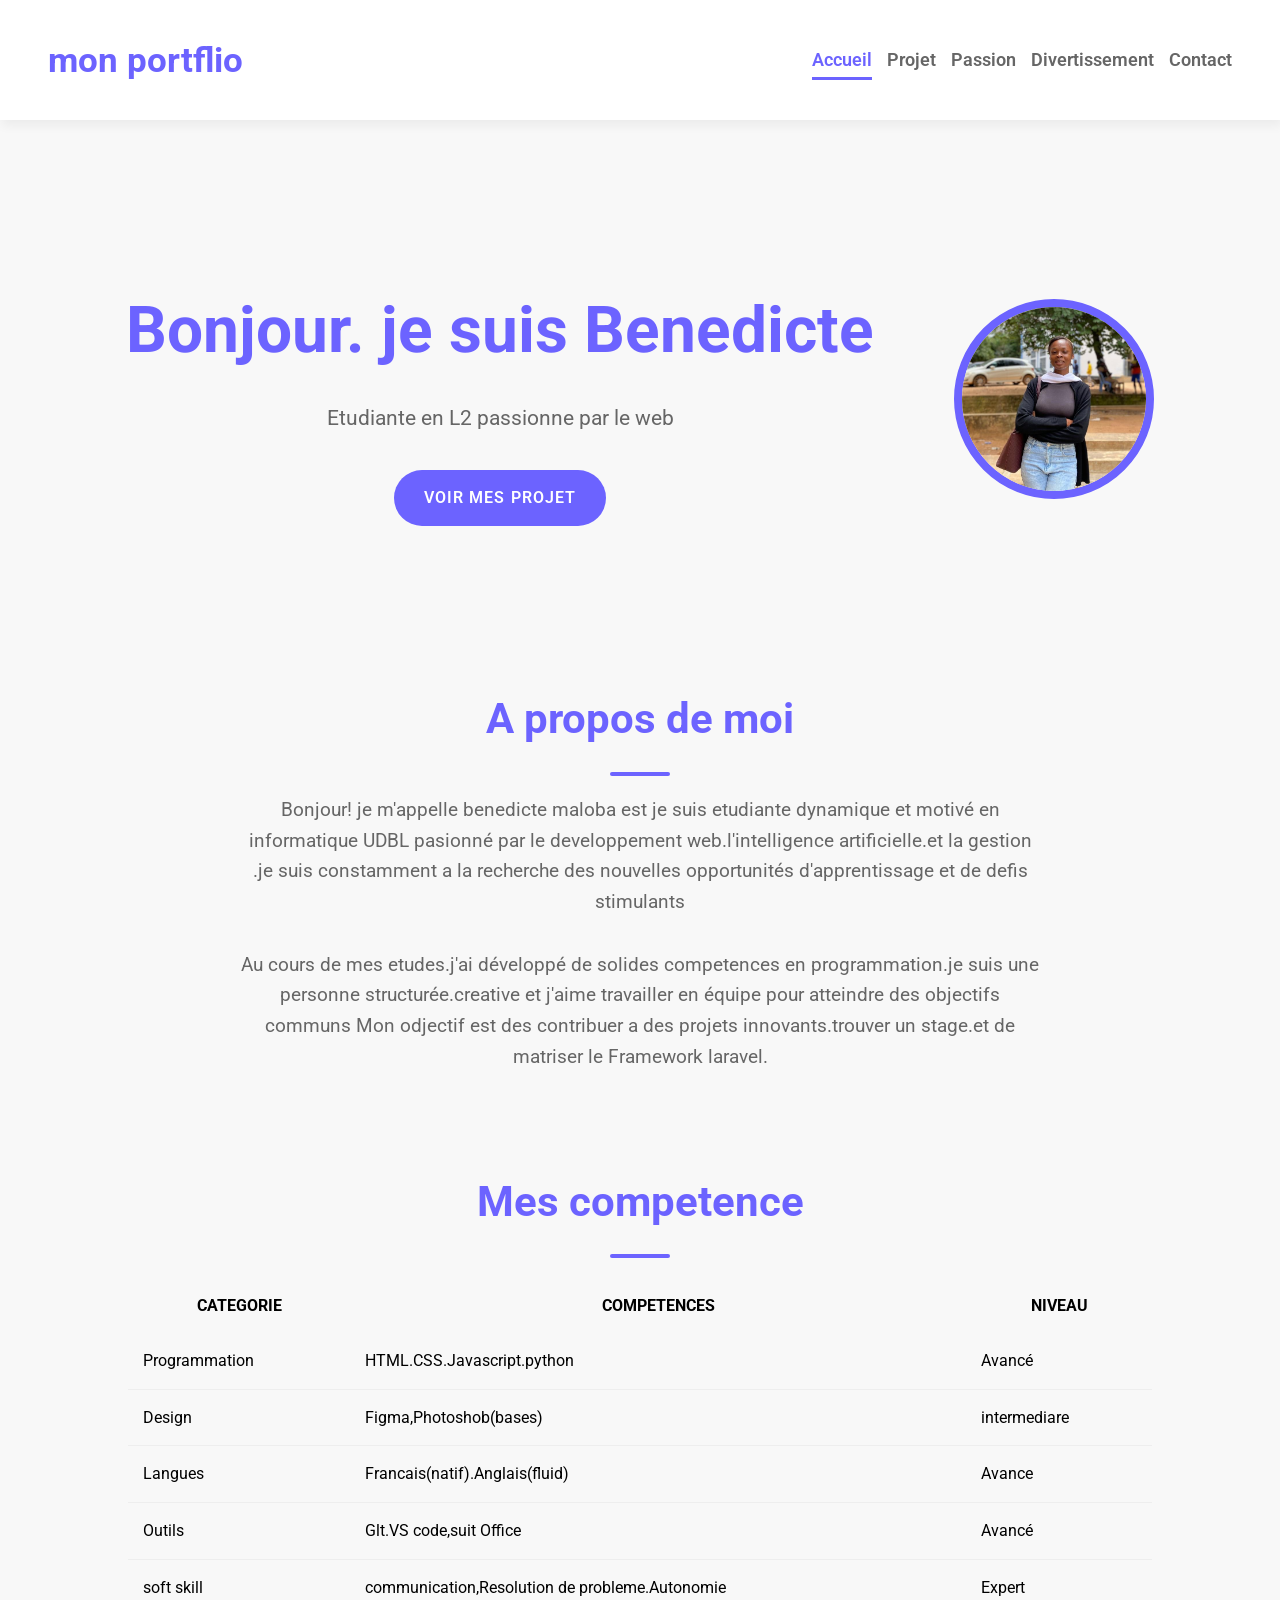
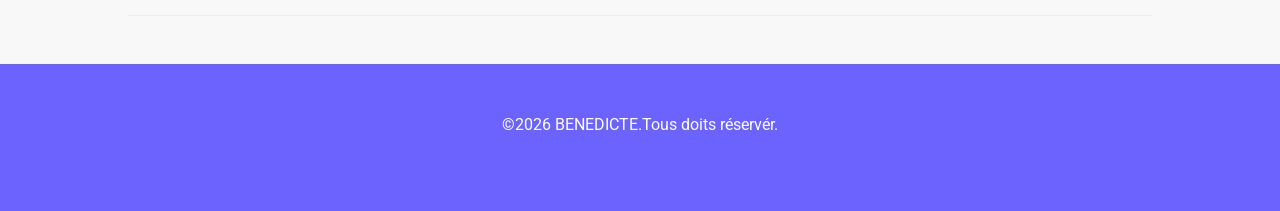
<file: index.html>
<!DOCTYPE html>
<html lang="en">
<head>
    <link rel="preconnect" href="https://fonts.googleapis.com">
<link rel="preconnect" href="https://fonts.gstatic.com" crossorigin>
<link href="https://fonts.googleapis.com/css2?family=Roboto:ital,wght@0,100..900;1,100..900&display=swap" rel="stylesheet">
    <meta charset="UTF-8">
    <meta name="viewport" content="width=device-width, initial-scale=1.0">
    <title>mon portflio</title>
<link rel="stylesheet" href="CSS/style.CSS">

</head>
<body>
<header>
    <div>
        <a href="">mon portflio</a>
    </div>
    <nav>
        <ul>
            
            <li><a href="index.html" class="active mlb ben">Accueil</a></li>
            <li><a href="Projet.html">Projet</a></li>
            <li><a href="passion.html">Passion</a></li>
            <li><a href="divertissement.html">Divertissement</a></li>
            <li><a href="contact.html">Contact</a></li>
        </ul>
    </nav>
</header>
<main>
    <section class ="hero">
        <div>
            <h1>Bonjour. je suis Benedicte</h1>
            <P>Etudiante en L2 passionne par le web</P>
            <a href="Projet.html">Voir mes projet</a>
        </div>
        <div>
            <img src="image/profil.jpg" alt="Ben">
        </div>
    </section>
    <section class="apropos">
        <h2>A propos de moi</h2>
            <p>
                Bonjour! je m'appelle benedicte maloba est je suis etudiante dynamique et motivé en 
                informatique UDBL pasionné par le developpement web.l'intelligence artificielle.et la
                 gestion .je suis constamment a la recherche des nouvelles opportunités
                  d'apprentissage et de defis stimulants
            </p>
            
            <p>
                Au cours de mes etudes.j'ai développé de solides competences en programmation.je suis
                une personne structurée.creative et j'aime travailler en équipe pour atteindre des objectifs
                communs Mon odjectif est des contribuer a des projets innovants.trouver un stage.et
                de matriser le Framework laravel.
            </p> 
    </section>

        <section class="competences">
            <h2>Mes competence </h2>
            <table>
                <tr>
                    <th>CATEGORIE</th>
                    <th>COMPETENCES</th>
                    <th>NIVEAU</th>
                </tr>
                <tr>
                    <td>Programmation</td> 
                     <td>HTML.CSS.Javascript.python</td>
                    <td>Avancé</td>
                <tr>
                    <td>Design</td>
                    <td>Figma,Photoshob(bases)</td>
                    <td>intermediare</td>
                <tr>
                    <td>Langues</td>
                    <td>Francais(natif).Anglais(fluid)</td>
                    <td>Avance</td>
                </tr>
                </tr>
                </tr>
                <tr>
                    <td>Outils</td>
                    <td>Glt.VS code,suit Office</td>
                    <td>Avancé</td>
                    <tr>
                        <td>soft skill</td>
                        <td>communication,Resolution de probleme.Autonomie</td>
                        <td>Expert</td>
                    </tr>
                </tr>
            </table>            
        </section>
</main>
<footer>
    <p>&copy;2026 BENEDICTE.Tous doits réservér.</p>
    <a href="https://github.com/ChrisKazang" target="_blank">
                                <i class="fab fa-github social-icon"></i>
                            </a>
                        <a href="https://www.linkedin.com/in/ton-username" target="linkedin">
                            <i class="fab fa-linkedin social-icon"></i>
                        </a>
                        <a href="https://x.com/ton-username" target="_blank">
                            <i class="fab fa-x social-icon"></i>
                        </a>
</footer>
</body>
</html>
</file>
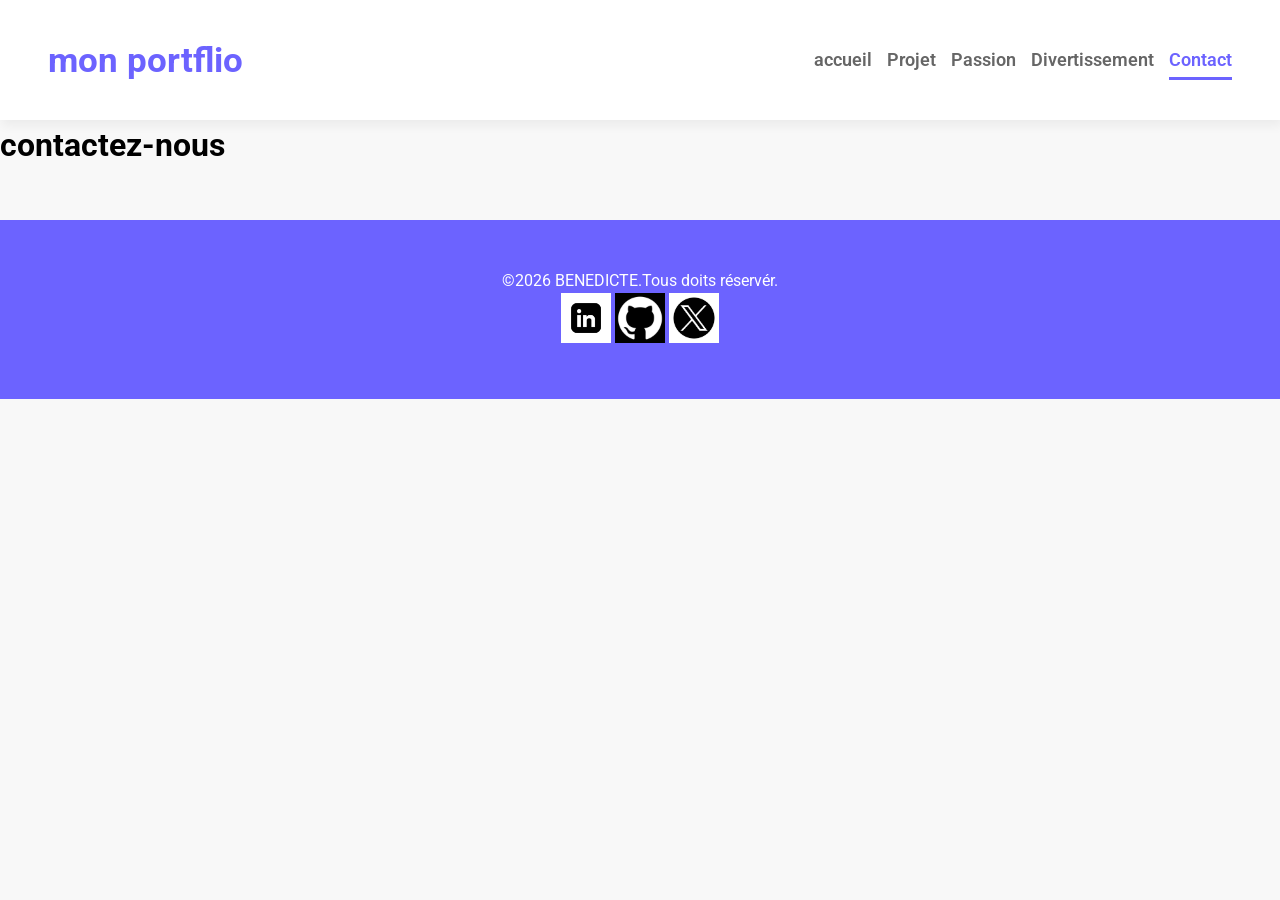
<file: contact.html>
<!DOCTYPE html>
<html lang="en">
<head>
    <link rel="preconnect" href="https://fonts.googleapis.com">
<link rel="preconnect" href="https://fonts.gstatic.com" crossorigin>
<link href="https://fonts.googleapis.com/css2?family=Roboto:ital,wght@0,100..900;1,100..900&display=swap" rel="stylesheet">
    <meta charset="UTF-8">
    <meta name="viewport" content="width=device-width, initial-scale=1.0">
    <title>mon portflio</title>
<link rel="stylesheet" href="CSS/style.CSS">

</head>
<body>
<header>
    <div>
        <a href="">mon portflio</a>
    </div>
    <nav>
        <ul>
            
            <li><a href="index.html">accueil</a></li>
            <li><a href="Projet.html">Projet</a></li>
            <li><a href="passion.html">Passion</a></li>
            <li><a href="divertissement.html">Divertissement</a></li>
            <li><a href="contact.html"class="active">Contact</a></li>
        </ul>
    </nav>
</header>
<main>
    <h1>contactez-nous</h1>
</main>   
<footer>
    <p>&copy;2026 BENEDICTE.Tous doits réservér.</p>
    <img src="image/IMG-20260313-WA0030.jpg" alt="Linkedin" width="50">
    <img src="image/IMG-20260313-WA0032(1).jpg" alt="Github" width="50">
    <img src="image/IMG-20260313-WA0031.jpg" alt="Twitter" width="50" >
</footer>
</body>
</html>
</file>
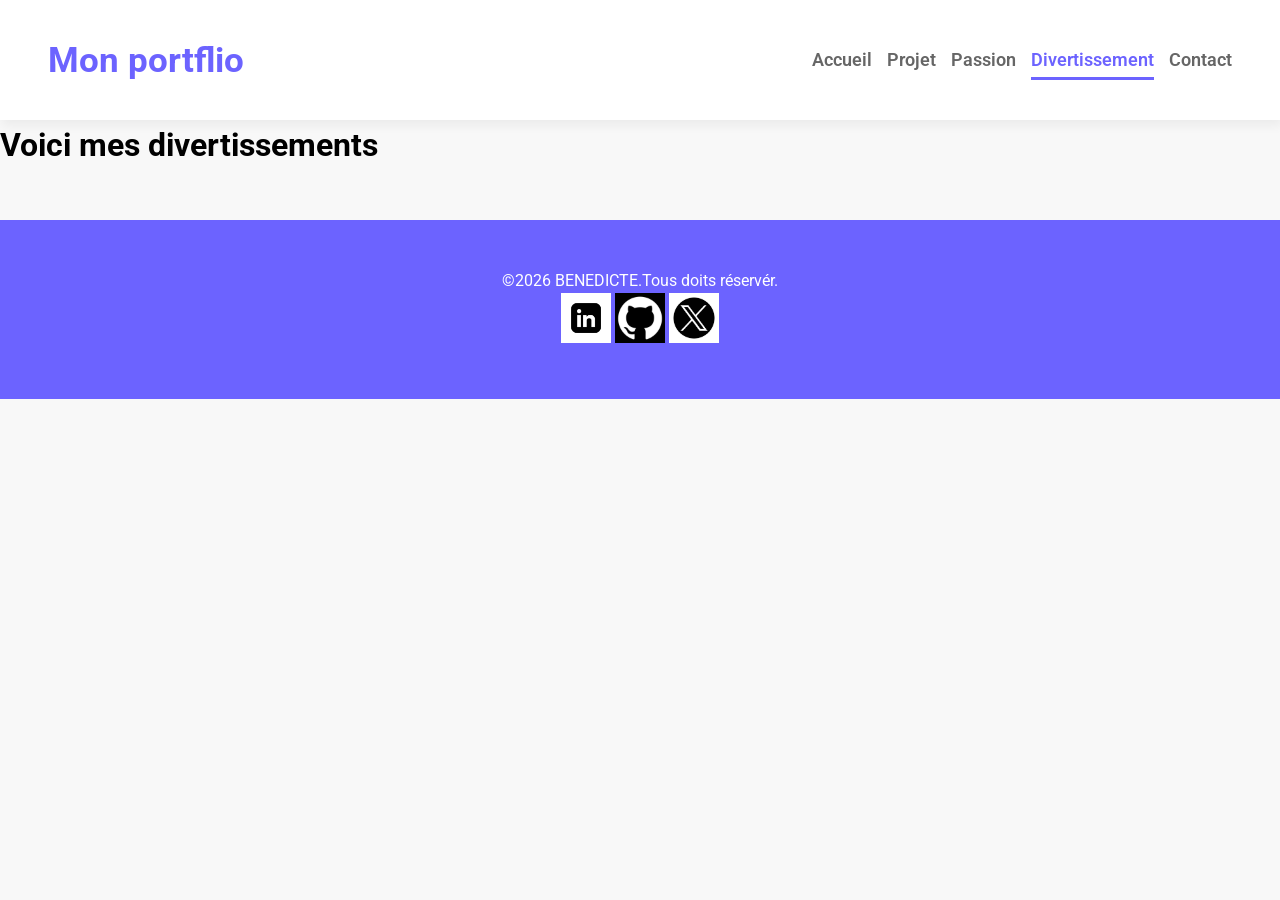
<file: divertissement.html>
<!DOCTYPE html>
<html lang="en">
<head>
    <link rel="preconnect" href="https://fonts.googleapis.com">
<link rel="preconnect" href="https://fonts.gstatic.com" crossorigin>
<link href="https://fonts.googleapis.com/css2?family=Roboto:ital,wght@0,100..900;1,100..900&display=swap" rel="stylesheet">
    <meta charset="UTF-8">
    <meta name="viewport" content="width=device-width, initial-scale=1.0">
    <title>mon portflio</title>
<link rel="stylesheet" href="CSS/style.CSS">

</head>
<body>
<header>
    <div>
        <a href="">Mon portflio</a>
    </div>
    <nav>
        <ul>
            
            <li><a href="index.html">Accueil</a></li>
            <li><a href="Projet.html">Projet</a></li>
            <li><a href="passion.html">Passion</a></li>
            <li><a href="divertissement.html" class="active">Divertissement</a></li>
            <li><a href="contact.html">Contact</a></li>
        </ul>
    </nav>
</header>
<main>
    <h1>Voici mes divertissements</h1>
</main>
<footer>
    <p>&copy;2026 BENEDICTE.Tous doits réservér.</p>
    <img src="image/IMG-20260313-WA0030.jpg" alt="Linkedin" width="50">
    <img src="image/IMG-20260313-WA0032(1).jpg" alt="Github" width="50">
    <img src="image/IMG-20260313-WA0031.jpg" alt="Twitter" width="50" >
</footer>
</body>
</html>
</file>
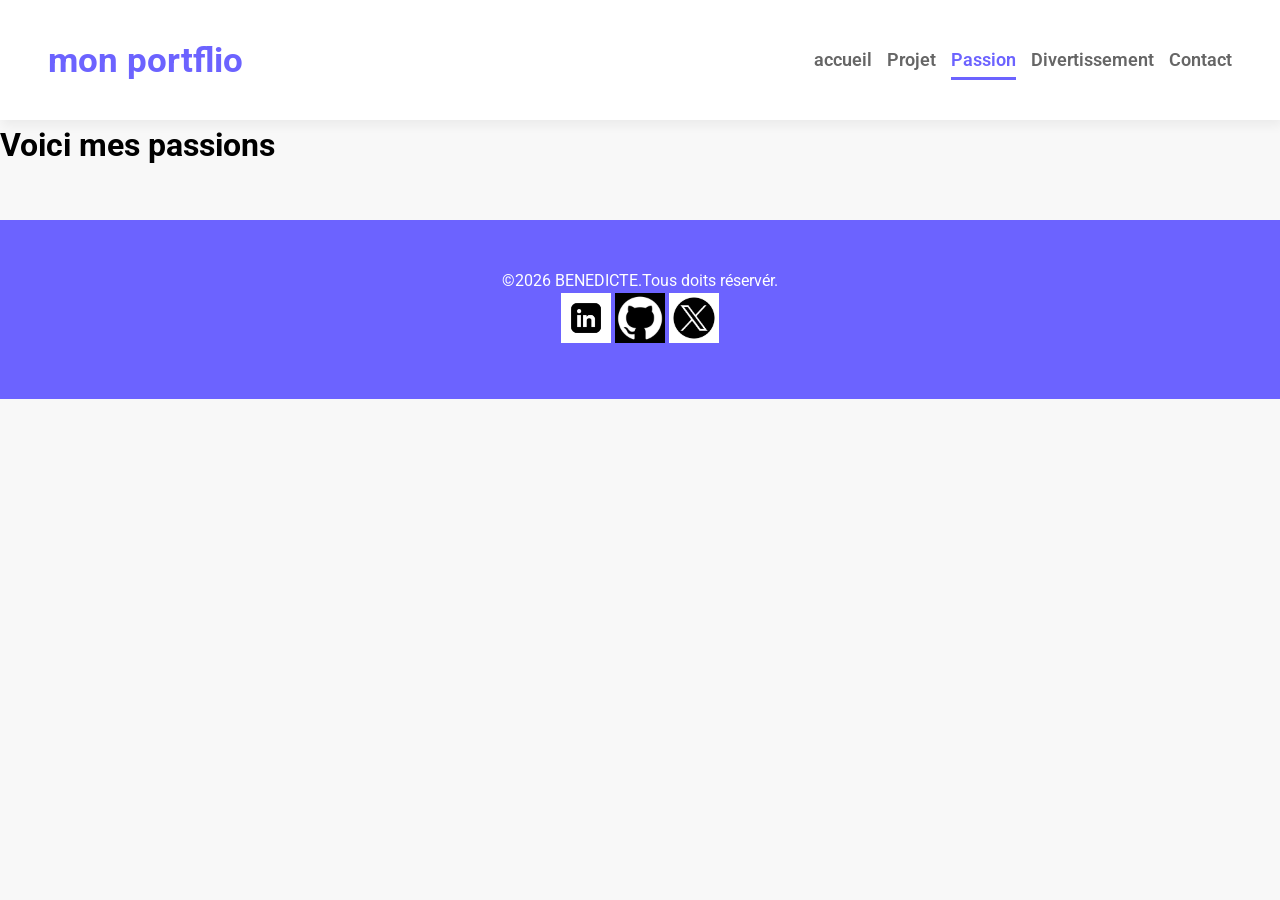
<file: passion.html>
<!DOCTYPE html>
<html lang="en">
<head>
    <link rel="preconnect" href="https://fonts.googleapis.com">
<link rel="preconnect" href="https://fonts.gstatic.com" crossorigin>
<link href="https://fonts.googleapis.com/css2?family=Roboto:ital,wght@0,100..900;1,100..900&display=swap" rel="stylesheet">
    <meta charset="UTF-8">
    <meta name="viewport" content="width=device-width, initial-scale=1.0">
    <title>mon portflio</title>
<link rel="stylesheet" href="CSS/style.CSS">

</head>
<body>
<header>
    <div>
        <a href="">mon portflio</a>
    </div>
    <nav>
        <ul>
            
            <li><a href="index.html">accueil</a></li>
            <li><a href="Projet.html">Projet</a></li>
            <li><a href="passion.html"class="active">Passion</a></li>
            <li><a href="divertissement.html">Divertissement</a></li>
            <li><a href="contact.html"">Contact</a></li>
        </ul>
    </nav>
</header>
<main>
    <h1>Voici mes passions</h1>
</main>
<footer>
    <p>&copy;2026 BENEDICTE.Tous doits réservér.</p>
    <img src="image/IMG-20260313-WA0030.jpg" alt="Linkedin" width="50">
    <img src="image/IMG-20260313-WA0032(1).jpg" alt="Github" width="50">
    <img src="image/IMG-20260313-WA0031.jpg" alt="Twitter" width="50" >
</footer>
</body>
</html>
</file>
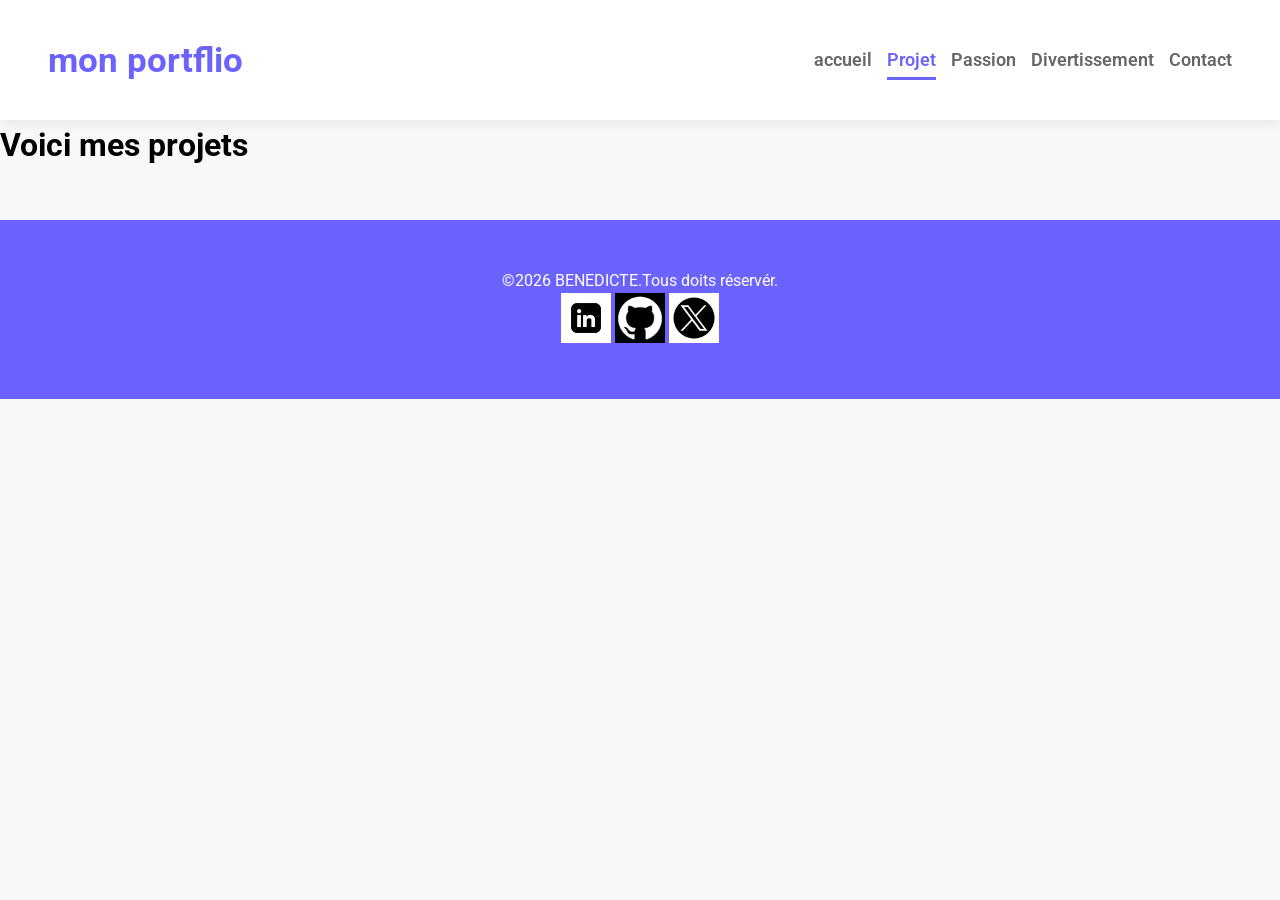
<file: Projet.html>
<!DOCTYPE html>
<html lang="en">
<head>
    <link rel="preconnect" href="https://fonts.googleapis.com">
<link rel="preconnect" href="https://fonts.gstatic.com" crossorigin>
<link href="https://fonts.googleapis.com/css2?family=Roboto:ital,wght@0,100..900;1,100..900&display=swap" rel="stylesheet">
    <meta charset="UTF-8">
    <meta name="viewport" content="width=device-width, initial-scale=1.0">
    <title>mon portflio</title>
<link rel="stylesheet" href="CSS/style.CSS">

</head>
<body>
<header>
    <div>
        <a href="">mon portflio</a>
    </div>
    <nav>
        <ul>
            
            <li><a href="index.html">accueil</a></li>
            <li><a href="Projet.html"class="active">Projet</a></li>
            <li><a href="passion.html">Passion</a></li>
            <li><a href="divertissement.html">Divertissement</a></li>
            <li><a href="contact.html"">Contact</a></li>
        </ul>
    </nav>
</header>
<main>
    <h1>Voici mes projets</h1>
</main>
<footer>
    <p>&copy;2026 BENEDICTE.Tous doits réservér.</p>
    <img src="image/IMG-20260313-WA0030.jpg" alt="Linkedin" width="50">
    <img src="image/IMG-20260313-WA0032(1).jpg" alt="Github" width="50">
    <img src="image/IMG-20260313-WA0031.jpg" alt="Twitter" width="50" >
</footer>
</body>
</html>
</file>
<file: CSS/style.CSS>
:root{
    --violet-doux:#6C63FF;
    --violet-fonce:#534EDD;
    --orange-vif:#FFA726;
    --gris-tres-fonce:#333;
    --gris-fonce:#666;
    --gris-tres-clair:#F8F8F8;
    --gris-clair:#EEE;
    

}
*{
    margin: 0;
    padding: 0;
    box-sizing: border-box;
}

body {
    background-color: var(--gris-tres-clair);
    font-family: Roboto, sans-serif;
    line-height: 1.6;
}
header{
    background-color: white;
    box-shadow: 2px 6px 10px rgba(0, 0, 0, 0.05 );
    position: sticky;
    top: 0;
    z-index: 100;
    display: flex;
    justify-content: space-between;
    align-items: center;
    padding: 2rem 3rem;
    
}

header div a {
    text-decoration: none;
    font-size: 2.2rem;
    font-weight:  bold;
    color: var(--violet-doux);
}
ul li{
    list-style: none;
     margin-left: 15px;
    }

ul {
    display: flex;
}
ul li a{
    text-decoration: none;
    color: var(--gris-fonce);
    font-weight: 600;
    font-size: 1.1rem;
    position: relative;
    padding: 10px 0;
}

ul li a:hover {
    color: var(--violet-doux);
     text-decoration: none;
     color: var(--gris-fonce);
     font-weight: 600;
    font-size: 1.1rem;
    }
ul li  a::after {
    content: '';
    position: absolute;
    left: 0;
    bottom: 0;
    height: 3px;
    width: 0%;
    background-color: var(--violet-doux);
    transition: width 0.3s ease;
}

ul li a:hover::after {
    width: 100%;
}
a.active{
    color: var(--violet-doux);
}
a.active::after{
    width: 100%;
}

.hero {
    display: flex;
    justify-content: center;
    align-items: center;
    gap: 5rem;
    text-align: center;
    margin: 10rem 2rem;
}
.hero img {
    width: 200px;
    height: 200PX;
    object-fit: cover; 
    border-radius: 50%; 
    border: 8px solid var(--violet-doux);
}
.hero h1 {
     color: var(--violet-doux);
     font-size: 4rem;
     font-weight: 700;
     margin-bottom: 1.2rem;
}
.hero p {
    color: var(--gris-fonce);
    font-size: 1.3rem;
    margin-bottom: 1.2rem;
}
.hero a {
    text-decoration: none;
    display: inline-block;
    background-color: var(--violet-doux);
    color: white;
    padding: 15px 30px;
    border-radius: 50px;
    text-transform: uppercase;
    letter-spacing: 1.1PX;
    font-weight: 600;
    margin-top: 1rem;
    transition: backgroud-color 0.3s aese, transform 0.2s ease;

}
.hero a:hover {
    background-color: var(--violet-fonce);
    transform: translateY(-3px);
}
.apropos {
    width: 800px;
    margin: 6rem auto;
    text-align: center;   
}

section h2 {
    color: var(--violet-doux);
    font-size: 2.6rem;
    font-weight: 700;
    position: relative;
    text-align: center;

}

section h2::after {
    content: '';
    display: block;
    width: 60px;
    height: 4px;
    background-color: var(--violet-doux);
    margin: 1.2rem auto;
    border-radius: 2px;
}

.apropos p {
    margin-bottom: 2rem;
    color: var(--gris-fonce);
    font-size: 1.2rem;
}
.competences table {
    width: 80%;
    margin: 0 auto;
    border-collapse: collapse;
    box-shadow: 0 5px 15px rgba(0, 0, 0, 0.08 )
    border-radius: 10ch;
    overflow: hidden

}
   
.competences table th, .competences table td {
    padding: 15px;
}
.competences table thead {
    background-color: var(--violet-doux);
    color: #fff;
    text-transform: uppercase;

}

.competences table tbody td {
    border-bottom: 1px solid var(--gris-clair);

}
.competences table tbody trL:nth-child(even) {
    background-color: #fdfdfd;

} 

.competences table tbody tr {
    transition: backgound-color 0.3s ease;

}

.competences table tbody tr:hover {
      background-color: #F0F0F0;

}

.competences table thead th{
    text-align: left;
}   

footer {
    margin-top: 3rem;
    background-color: var(--violet-doux);
    padding: 3rem;
    text-align: center;

}
footer p {
    color: white;
    margin-bottom: 1.2;
    
}
footer a {
    display: inline-block;
    font-size: 1.6rem;
    color: white;
    margin: 0 10px;
    transition: color 0.3s ease, transform 0.2s ease;

}
footer a:hover {
    color: var(--orange-vif);
    transform: translate(-3px);
}
</file>
